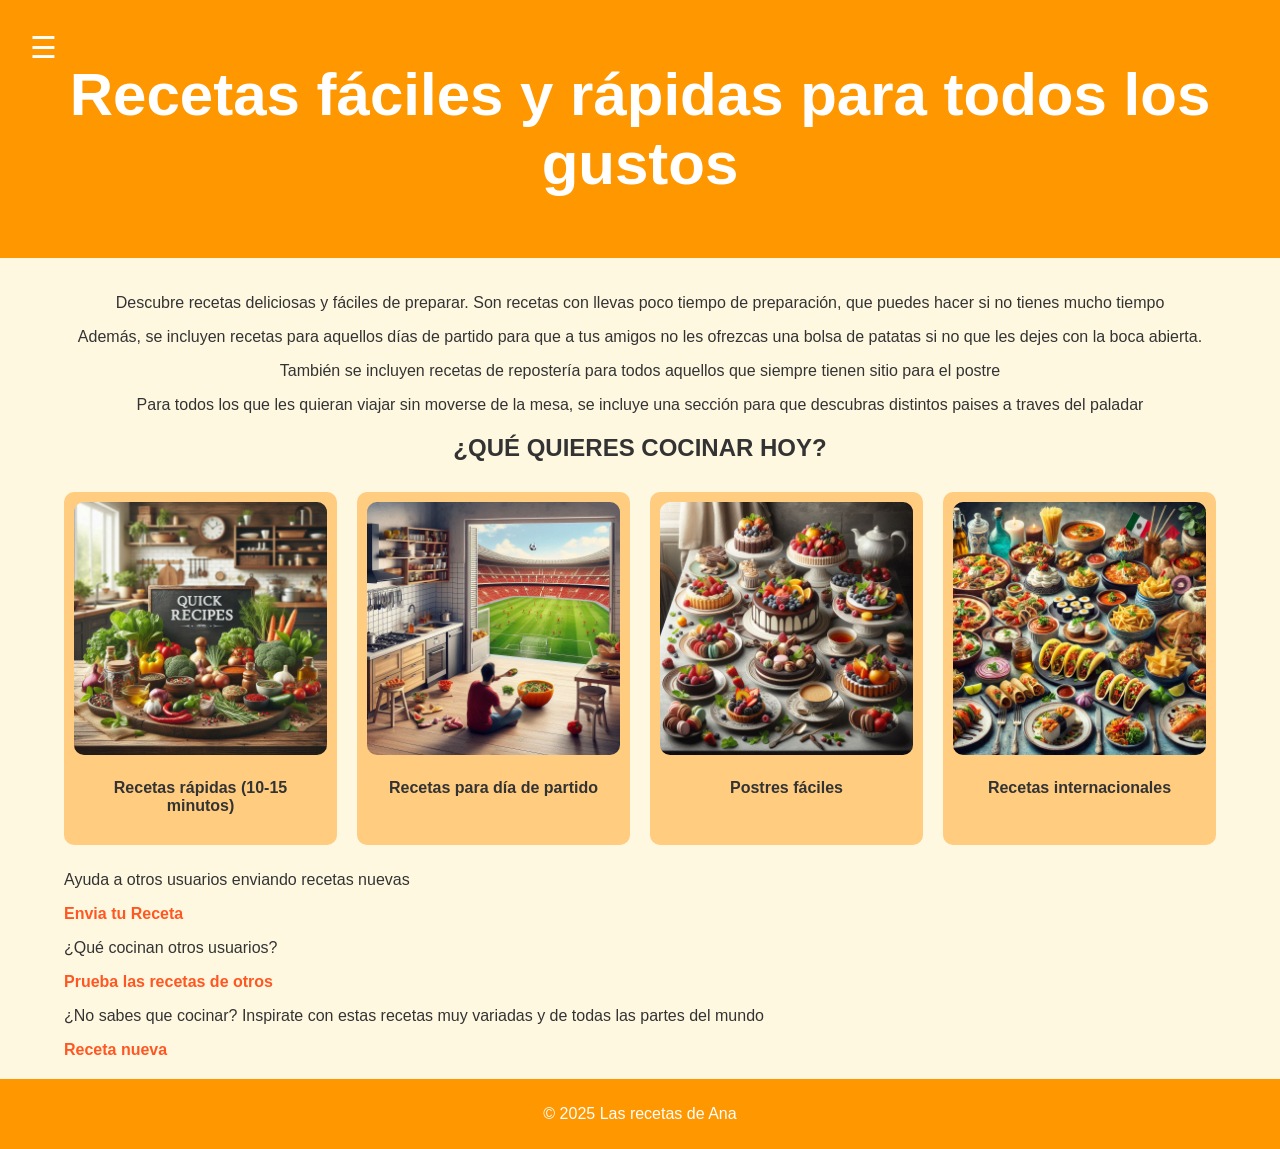
<file: index.html>
<!DOCTYPE html>
<html lang="es">
<head>
    <meta charset="UTF-8">
    <meta name="viewport" content="width=device-width, initial-scale=1">
    <title>Recetas fáciles y rápidas</title>
    <link rel="stylesheet" href="style.css">
</head>
<body>

    <header>
        <h1>Recetas fáciles y rápidas para todos los gustos</h1>
        <label for="btn-menu" class="menu-icon">&#9776;</label>
    </header>
    
    <input type="checkbox" id="btn-menu" class="menu-toggle">
    <div class="menu_contenedor">
        <div class="menu_cont">
            <nav>
                <!--<a href="index.html">Inicio</a></li>-->
                <a href="recetas_rapidas.html">Recetas Rápidas</a></li>
                <a href="recetas_partido.html">Recetas para Día de Partido</a></li>
                <a href="postres.html">Postres Fáciles</a></li>
                <a href="recetas_internacionales.html">Recetas Internacionales</a></li>
                <a href="enviar_receta.html">Enviar Receta</a></li>
                <a href="receta_sorpresa.html">Receta sorpresa</a></li>
                <a href="recetas_nuevas.html">Recetas de otros usuarios</a>
            </nav>
            <label for="btn-menu" class="icon-equis">&times;</label>
        </div>
    </div>


    <main id="inicio">
        <section id="bienvenida">
            <p>Descubre recetas deliciosas y fáciles de preparar. Son recetas con llevas poco tiempo de preparación, que puedes hacer si no tienes mucho tiempo</p>
            <p>Además, se incluyen recetas para aquellos días de partido para que a tus amigos no les ofrezcas una bolsa de patatas si no que les dejes con la boca abierta.</p>
            <p>También se incluyen recetas de repostería para todos aquellos que siempre tienen sitio para el postre</p>
            <p>Para todos los que les quieran viajar sin moverse de la mesa, se incluye una sección para que descubras distintos paises a traves del paladar </p>   
        </section>

        <section id="categorias">
            <h2 id="titulo">¿QUÉ QUIERES COCINAR HOY?</h2>
            <ul class="cat_contenedor">
                <div class="cat">
                    <a href="recetas_rapidas.html">
                    <img src="imagenes/rapidas.jpg" alt="recetas_rapidas" class="img">
                    <li>Recetas rápidas (10-15 minutos)</a></li>
                </div>
                <div class="cat">
                    <a href="recetas_partido.html">
                    <img src="imagenes/partido.jpg" alt="recetas_partido" class="img">
                    <li>Recetas para día de partido</a></li>
                    
                </div>
                <div class="cat">
                    <a href="postres.html">
                    <img src="imagenes/postres.jpg" alt="postres" class="img">
                    <li>Postres fáciles</a></li>
                    
                </div>
                <div class="cat">
                    <a href="recetas_internacionales.html">
                    <img src="imagenes/internacionales.jpg" alt="recetas_internacionales" class="img">
                    <li>Recetas internacionales</a></li>
                    
                </div>
            </ul>
        </section>

        <section id="inspiracion">
            <p>Ayuda a otros usuarios enviando recetas nuevas</p>
            <a href="enviar_receta.html">Envia tu Receta</a></li>
            <p>¿Qué cocinan otros usuarios?</p>
            <a href="recetas_nuevas.html">Prueba las recetas de otros</a>
            <p>¿No sabes que cocinar? Inspirate con estas recetas muy variadas y de todas las partes del mundo</p>
            <a href="receta_sorpresa.html">Receta nueva</a></li>
        </section>
    </main>

    
    <footer>
        <p>&copy; 2025 Las recetas de Ana</p>
    </footer>
</body>
</html>
</file>
<file: style.css>
/* Estilos generales */
body {
    font-family: Arial, sans-serif;
    margin: 0;
    padding: 0;
    background-color: #fff8e1;
    color: #333;
}

/* Header */
header {
    background-color: #ff9800;
    color: rgb(255, 255, 255);
    text-align: center;
    padding: 20px 0;
    font-size: 30px;
}

/* Secciones */
main {
    width: 90%; 
    max-width: 1200px;  
    margin: auto;  
    padding: 20px;
}
#inicio{
    width: 90%; 
    max-width: 1200px;  
    margin: auto;  
    padding: 20px;
}


#receta {
    border: 2px solid #ddd;  
    border-radius: 10px;     
    padding: 20px;           
    margin: 20px;            
    background-color: #fff8e1; 
    box-shadow: 3px 3px 10px rgba(0, 0, 0, 0.2); 
    width: 100%;              
    max-width: 1100px;        
}
.receta_contenedor {
    display: grid;
    grid-template-columns: 1fr 1fr; 
    gap: 20px; 
}
@media screen and (max-width: 768px){
    .receta_contenedor {
        grid-template-columns: 1fr;
        align-items: flex-start;
        padding-left: 0 !important;
    }
    .imagen{
         
        border-radius: 10px; 
        margin-left: 0 !important;
        /*margin-top:50px;*/
    }
    main{
        padding-left:0px;
    }

    #receta{
        margin: 0px;        
    }
    header{
        font-size: 20px;
        padding-top: 40px;
    }

}

.imagen {
    width: 350px;  
    height: auto;
    border-radius: 10px; 
    margin-left: 100px;
    margin-top:50px;
}

.tabla table {
    border-collapse: collapse;
    width: 100%;
}
.tabla th, .tabla td {
    border: 1px solid #ddd;
    padding: 8px;
    text-align: left;
}
.tabla th {
    background-color: #f4a261;
    color: white;
}

html, body {
    height: 100%;
    margin: 0;
    display: flex;
    flex-direction: column;
}

main {
    flex: 1; 
}

footer {
    background-color: #f4a261;
    color: white;
    text-align: center;
    padding: 10px;
}


/* Categorías */
ul {
    list-style-type: none;
    padding: 0;
}

li {
    background-color: #ffcc80;
    margin: 10px 0;
    padding: 10px;
    border-radius: 5px;
    text-align: center;
}

li a {
    text-decoration: none;
    font-weight: bold;
    color: #333;
}
#bienvenida {
    text-align: center;
}
/*pagina de inicio*/

.cat{
    background-color: #ffcc80;
    margin: 10px 0;
    padding: 10px;
    border-radius: 10px;
    text-align: center;
}
.cat_contenedor{
    display: grid;
    grid-template-columns: repeat(auto-fit, minmax(250px, 1fr));  
    gap: 20px; 
}
.cat:hover {
    transform: translateY(-10px); /* Eleva el elemento 10px hacia arriba al hacer hover */
}
.img{
    max-width: 100%;
    height: auto;
    border-radius: 10px;
}
#titulo{
    display:flex;
    justify-content: center;
    align-items: center;
}

/* Enlaces */
a {
    color: #ff5722;
    font-weight: bold;
    text-decoration: none;
}


/* Footer */
footer {
    text-align: center;
    background-color: #ff9800;
    color: white;
    padding: 10px;
}
/*formulario*/

form {
    background-color: #fff;
    border-radius: 10px;
    padding: 20px;
    max-width: 830px;
    margin: 50px auto;
    box-shadow: 0px 4px 12px rgba(0, 0, 0, 0.1);
}
.fila{
    margin-bottom: 20px;
}

button[type="button"], button[type="submit"] {
    background-color: #f4a261;
    color: white;
    padding: 12px 20px;
    border: none;
    border-radius: 5px;
    cursor: pointer;
    font-size: 16px;
    transition: background-color 0.3s ease;
}

button[type="button"]:hover, button[type="submit"]:hover {
    background-color: #e76f51;
}

@media screen and (max-width: 768px){
    #tablaIngredientes {
        width: 100%;  /* La tabla ocupará el 100% del ancho disponible */
        font-size: 14px;  /* Ajusta el tamaño de la fuente */
    }

    #tablaIngredientes th, #tablaIngredientes td {
        padding: 6px;  /* Ajusta el padding para que los elementos no se vean tan amontonados */
        text-align: left;  /* Asegura que el texto se alinee a la izquierda */
    }

    #tablaIngredientes input[type="text"] {
        width: 100%;  /* Hace que los campos de texto ocupen el 100% del ancho de la celda */
    }

    #tablaIngredientes button {
        font-size: 12px;  /* Reduce el tamaño del botón en pantallas pequeñas */
    }

    #preparacion{
        width: 100%;
    }
}

/*Menu lateral desplegable*/

/* El icono de menú */
.menu-icon {
    font-size: 30px;
    color: #ffffff;
    background-color: transparent;
    padding: 10px;
    border-radius: 50%;
    cursor: pointer;
    position:absolute;
    top: 20px;
    left: 20px;
    transition: background-color 0.3s ease;
}

#btn-menu{
    display: none;
}

.menu_contenedor{
    position: absolute;
    background: rgba(0, 0, 0, 0.5);
    width: 100%; 
    height: 100vh;
    top:0;
    left:0;
    transition: all 500ms ease;
    opacity: 0;
    visibility: hidden;
}

#btn-menu:checked ~ .menu_contenedor{
    opacity: 1;
    visibility: visible;

}

#btn-menu:checked ~ .menu_contenedor .menu_cont{
    transform: translateX(0%);
}
.menu_cont{
    width: 100%;;
    max-width: 250px;
    background: #f4a261;
    height: 100vh;
    position: relative;
    transition: all 500ms ease;
    transform: translateX(-100%);
}
.menu_cont nav{
    transform: translateY(15%);
}
.menu_cont nav a{
    display:block;
    text-decoration: none;
    padding:20px;
    color:#000000;
    border-left: 5px solid transparent;
    transition: all 400ms ease;
}
.menu_cont nav a:hover{
    border-left: 7px solid #ba5b1f;
    background: #e07b39;
}
.icon-equis{
    position:absolute;
    right: 10px;
    top:10px;
    color:#000;
    cursor: pointer;
    font-size:30px;
}

/*PUBLICIDAD*/

#productos-recomendados{
    display: grid;
    grid-template-columns: 1fr 1fr 1fr;
    padding: 20px;
    align-items: center;
    justify-content: center;
}

.producto {
    position: relative; 
    overflow: hidden; 
    transition: transform 0.3s ease-in-out, filter 0.3s ease-in-out;
}

.producto img {
    width: 250px;
    height: auto;
    border-radius: 10px;
    transition: transform 0.3s ease-in-out, filter 0.3s ease-in-out;
}

.producto:hover img {
    transform: scale(1.1);
    filter: brightness(0.7); /* Hace la imagen más clara */
}

.producto:hover{
    transform: scale(1.1);
}

/* Estilos para el botón */
.boton-comprar {
    position: absolute;
    bottom: 60%;
    left: 35%;
    transform: translateX(-50%);
    background-color: rgba(255, 165, 0, 0.9); 
    color: white;
    padding: 8px 16px;
    border: none;
    border-radius: 5px;
    font-size: 14px;
    cursor: not-allowed;
    opacity: 0; 
    transition: opacity 0.3s ease-in-out;
}

.producto:hover .boton-comprar {
    opacity: 1; 
}

#titulo_publi{
    text-align: center;
    margin-top: 100px;
}

.boton-otro{
    position:relative;
    margin-left: 530px;
    border-radius: 5px;
    color:white;
    background-color: #ff9800;
    padding: 8px 16px;
    font-size: 14px;
    cursor:pointer;
}

#hacer{
    position:relative;
    margin-left: 100px;
    border-radius: 5px;
    color:white;
    background-color: #ff9800;
    padding: 8px 16px;
    width: 110px;
    font-size: 14px;
    cursor:pointer;
}
#borrar{
    position:relative;
    margin-left: 20px;
    border-radius: 5px;
    color:white;
    background-color: #ff9800;
    padding: 8px 16px;
    width: 110px;
    font-size: 14px;
    cursor:pointer;
}

#gente{
    display:grid;
    grid-template-columns: 1.5fr 1fr 1fr 1fr;

}
</file>
<file: PAGINA/style.css>
/* Estilos generales */
body {
    font-family: Arial, sans-serif;
    margin: 0;
    padding: 0;
    background-color: #fff8e1;
    color: #333;
}

/* Header */
header {
    background-color: #ff9800;
    color: rgb(255, 255, 255);
    text-align: center;
    padding: 20px 0;
    font-size: 30px;
}

/* Secciones */
main {
    width: 90%; 
    max-width: 1200px;  
    margin: auto;  
    padding: 20px;
}
#inicio{
    width: 90%; 
    max-width: 1200px;  
    margin: auto;  
    padding: 20px;
}


#receta {
    border: 2px solid #ddd;  
    border-radius: 10px;     
    padding: 20px;           
    margin: 20px;            
    background-color: #fff8e1; 
    box-shadow: 3px 3px 10px rgba(0, 0, 0, 0.2); 
    width: 100%;              
    max-width: 1100px;        
}
.receta_contenedor {
    display: grid;
    grid-template-columns: 1fr 1fr; 
    gap: 20px; 
}
@media screen and (max-width: 768px){
    .receta_contenedor {
        grid-template-columns: 1fr;
        align-items: flex-start;
        padding-left: 0 !important;
    }
    .imagen{
         
        border-radius: 10px; 
        margin-left: 0 !important;
        /*margin-top:50px;*/
    }
    main{
        padding-left:0px;
    }

    #receta{
        margin: 0px;        
    }
    header{
        font-size: 20px;
        padding-top: 40px;
    }

}

.imagen {
    width: 350px;  
    height: auto;
    border-radius: 10px; 
    margin-left: 100px;
    margin-top:50px;
}

.tabla table {
    border-collapse: collapse;
    width: 100%;
}
.tabla th, .tabla td {
    border: 1px solid #ddd;
    padding: 8px;
    text-align: left;
}
.tabla th {
    background-color: #f4a261;
    color: white;
}

html, body {
    height: 100%;
    margin: 0;
    display: flex;
    flex-direction: column;
}

main {
    flex: 1; 
}

footer {
    background-color: #f4a261;
    color: white;
    text-align: center;
    padding: 10px;
}


/* Categorías */
ul {
    list-style-type: none;
    padding: 0;
}

li {
    background-color: #ffcc80;
    margin: 10px 0;
    padding: 10px;
    border-radius: 5px;
    text-align: center;
}

li a {
    text-decoration: none;
    font-weight: bold;
    color: #333;
}
#bienvenida {
    text-align: center;
}
/*pagina de inicio*/

.cat{
    background-color: #ffcc80;
    margin: 10px 0;
    padding: 10px;
    border-radius: 10px;
    text-align: center;
}
.cat_contenedor{
    display: grid;
    grid-template-columns: repeat(auto-fit, minmax(250px, 1fr));  
    gap: 20px; 
}
.cat:hover {
    transform: translateY(-10px); /* Eleva el elemento 10px hacia arriba al hacer hover */
}
.img{
    max-width: 100%;
    height: auto;
    border-radius: 10px;
}
#titulo{
    display:flex;
    justify-content: center;
    align-items: center;
}

/* Enlaces */
a {
    color: #ff5722;
    font-weight: bold;
    text-decoration: none;
}


/* Footer */
footer {
    text-align: center;
    background-color: #ff9800;
    color: white;
    padding: 10px;
}
/*formulario*/

form {
    background-color: #fff;
    border-radius: 10px;
    padding: 20px;
    max-width: 830px;
    margin: 50px auto;
    box-shadow: 0px 4px 12px rgba(0, 0, 0, 0.1);
}
.fila{
    margin-bottom: 20px;
}

button[type="button"], button[type="submit"] {
    background-color: #f4a261;
    color: white;
    padding: 12px 20px;
    border: none;
    border-radius: 5px;
    cursor: pointer;
    font-size: 16px;
    transition: background-color 0.3s ease;
}

button[type="button"]:hover, button[type="submit"]:hover {
    background-color: #e76f51;
}

@media screen and (max-width: 768px){
    #tablaIngredientes {
        width: 100%;  /* La tabla ocupará el 100% del ancho disponible */
        font-size: 14px;  /* Ajusta el tamaño de la fuente */
    }

    #tablaIngredientes th, #tablaIngredientes td {
        padding: 6px;  /* Ajusta el padding para que los elementos no se vean tan amontonados */
        text-align: left;  /* Asegura que el texto se alinee a la izquierda */
    }

    #tablaIngredientes input[type="text"] {
        width: 100%;  /* Hace que los campos de texto ocupen el 100% del ancho de la celda */
    }

    #tablaIngredientes button {
        font-size: 12px;  /* Reduce el tamaño del botón en pantallas pequeñas */
    }

    #preparacion{
        width: 100%;
    }
}

/*Menu lateral desplegable*/

/* El icono de menú */
.menu-icon {
    font-size: 30px;
    color: #ffffff;
    background-color: transparent;
    padding: 10px;
    border-radius: 50%;
    cursor: pointer;
    position:absolute;
    top: 20px;
    left: 20px;
    transition: background-color 0.3s ease;
}

#btn-menu{
    display: none;
}

.menu_contenedor{
    position: absolute;
    background: rgba(0, 0, 0, 0.5);
    width: 100%; 
    height: 100vh;
    top:0;
    left:0;
    transition: all 500ms ease;
    opacity: 0;
    visibility: hidden;
}

#btn-menu:checked ~ .menu_contenedor{
    opacity: 1;
    visibility: visible;

}

#btn-menu:checked ~ .menu_contenedor .menu_cont{
    transform: translateX(0%);
}
.menu_cont{
    width: 100%;;
    max-width: 250px;
    background: #f4a261;
    height: 100vh;
    position: relative;
    transition: all 500ms ease;
    transform: translateX(-100%);
}
.menu_cont nav{
    transform: translateY(15%);
}
.menu_cont nav a{
    display:block;
    text-decoration: none;
    padding:20px;
    color:#000000;
    border-left: 5px solid transparent;
    transition: all 400ms ease;
}
.menu_cont nav a:hover{
    border-left: 7px solid #ba5b1f;
    background: #e07b39;
}
.icon-equis{
    position:absolute;
    right: 10px;
    top:10px;
    color:#000;
    cursor: pointer;
    font-size:30px;
}

/*PUBLICIDAD*/

#productos-recomendados{
    display: grid;
    grid-template-columns: 1fr 1fr 1fr;
    padding: 20px;
    align-items: center;
    justify-content: center;
}

.producto {
    position: relative; 
    overflow: hidden; 
    transition: transform 0.3s ease-in-out, filter 0.3s ease-in-out;
}

.producto img {
    width: 250px;
    height: auto;
    border-radius: 10px;
    transition: transform 0.3s ease-in-out, filter 0.3s ease-in-out;
}

.producto:hover img {
    transform: scale(1.1);
    filter: brightness(0.7); /* Hace la imagen más clara */
}

.producto:hover{
    transform: scale(1.1);
}

/* Estilos para el botón */
.boton-comprar {
    position: absolute;
    bottom: 60%;
    left: 35%;
    transform: translateX(-50%);
    background-color: rgba(255, 165, 0, 0.9); 
    color: white;
    padding: 8px 16px;
    border: none;
    border-radius: 5px;
    font-size: 14px;
    cursor: not-allowed;
    opacity: 0; 
    transition: opacity 0.3s ease-in-out;
}

.producto:hover .boton-comprar {
    opacity: 1; 
}

#titulo_publi{
    text-align: center;
    margin-top: 100px;
}

.boton-otro{
    position:relative;
    margin-left: 530px;
    border-radius: 5px;
    color:white;
    background-color: #ff9800;
    padding: 8px 16px;
    font-size: 14px;
    cursor:pointer;
}

#hacer{
    position:relative;
    margin-left: 100px;
    border-radius: 5px;
    color:white;
    background-color: #ff9800;
    padding: 8px 16px;
    width: 110px;
    font-size: 14px;
    cursor:pointer;
}
#borrar{
    position:relative;
    margin-left: 20px;
    border-radius: 5px;
    color:white;
    background-color: #ff9800;
    padding: 8px 16px;
    width: 110px;
    font-size: 14px;
    cursor:pointer;
}

#gente{
    display:grid;
    grid-template-columns: 1.5fr 1fr 1fr 1fr;

}
</file>
